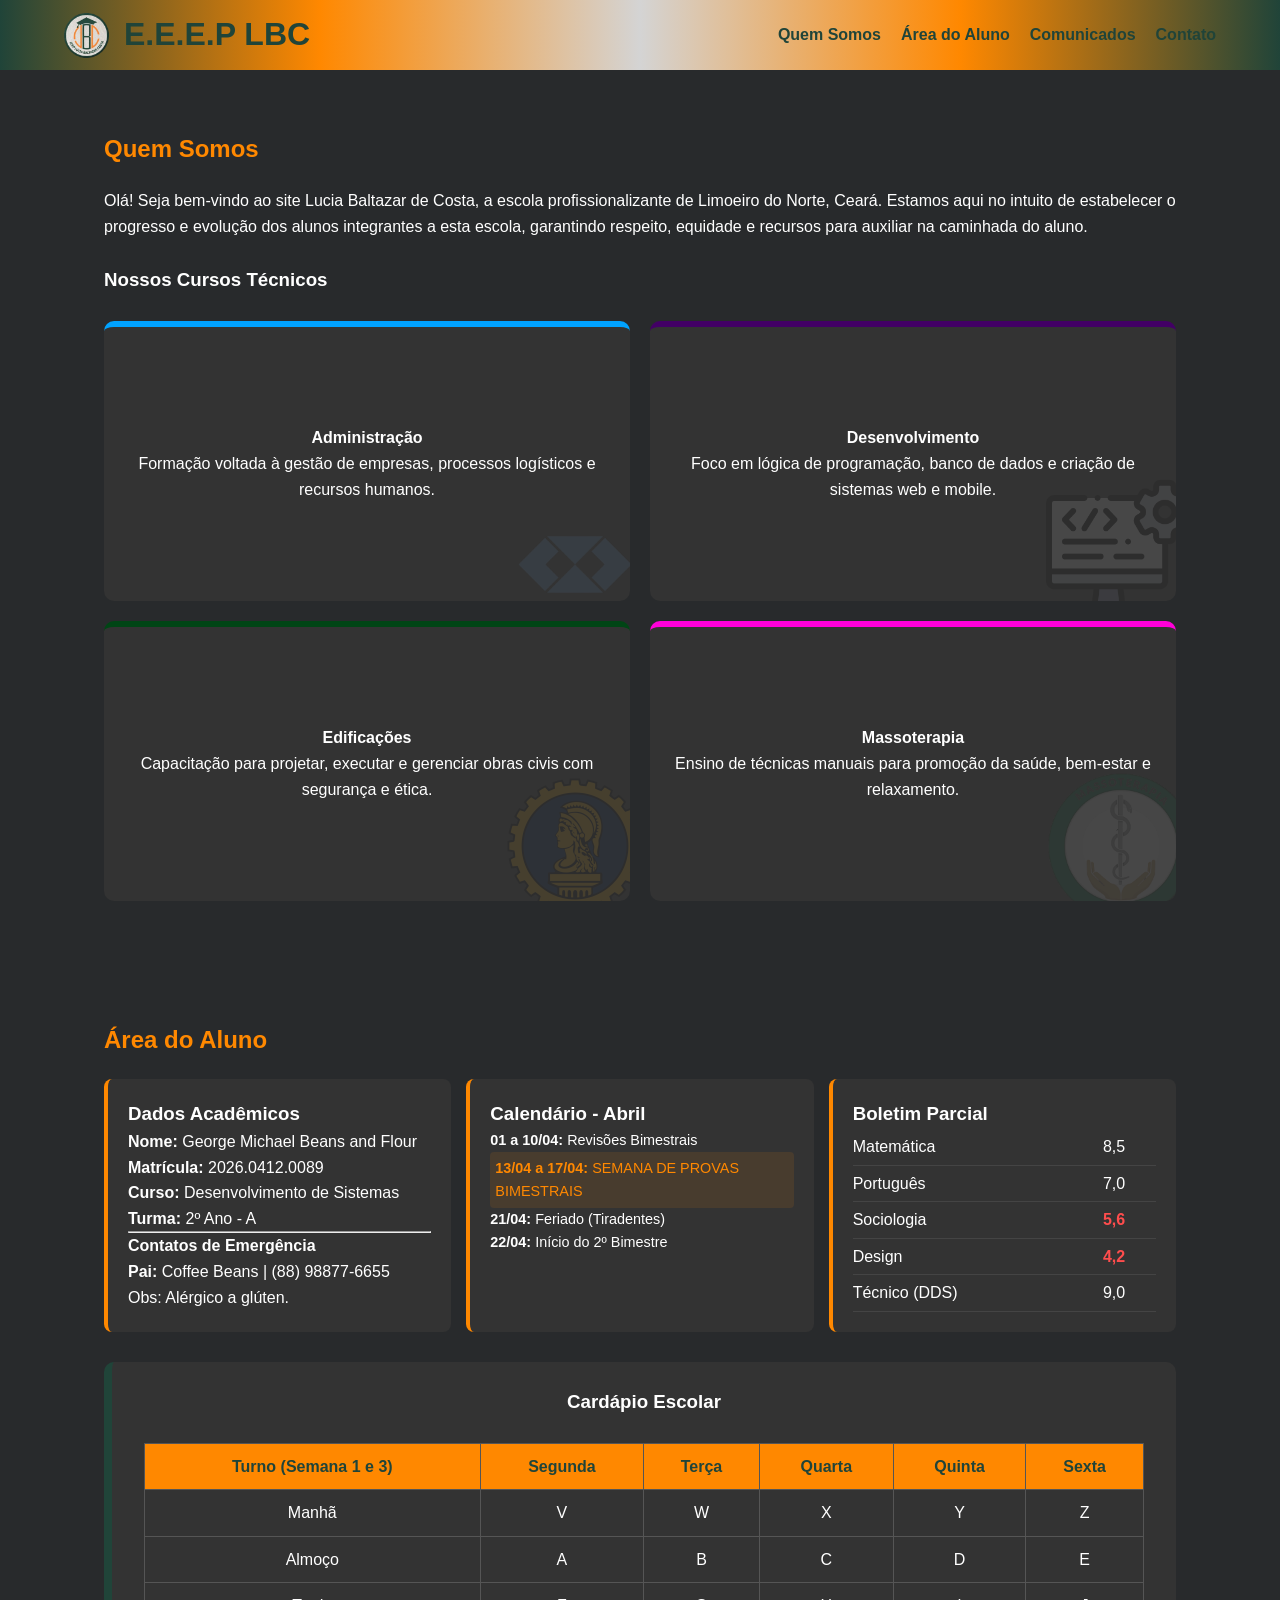
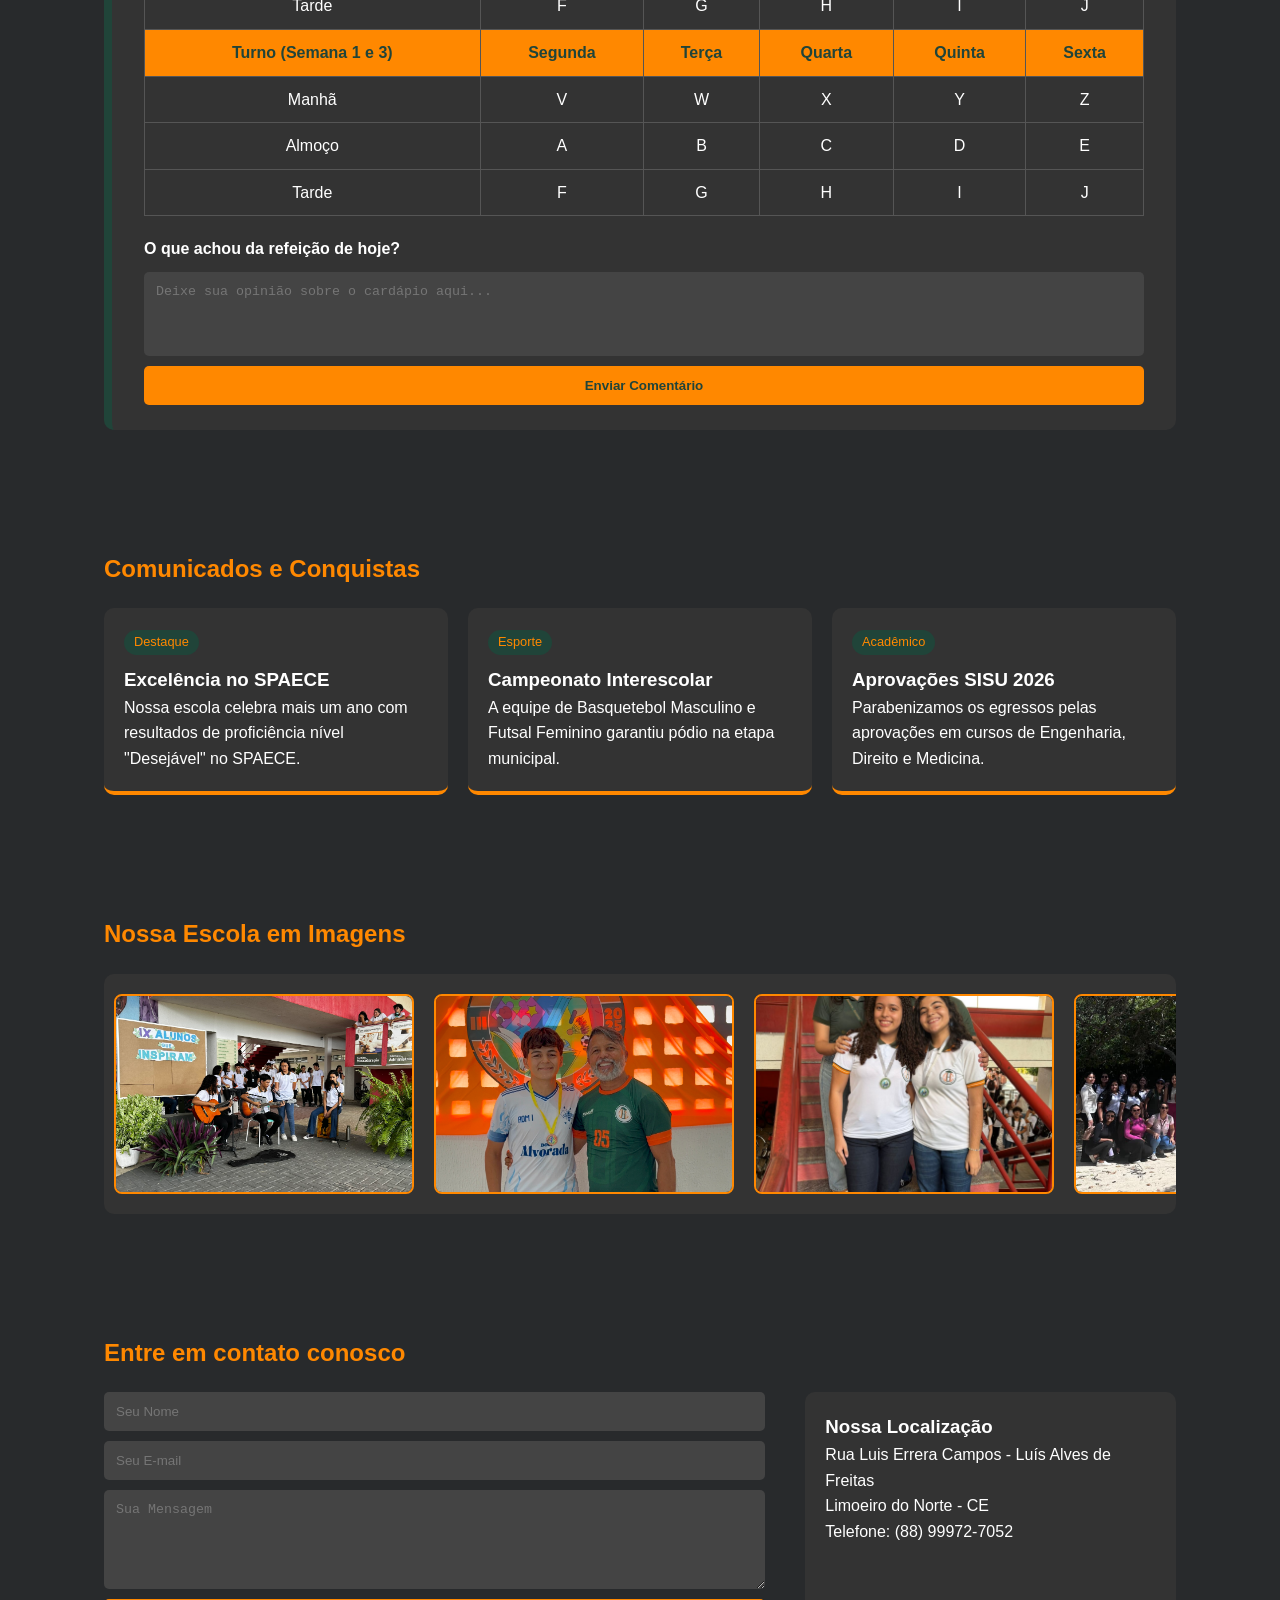
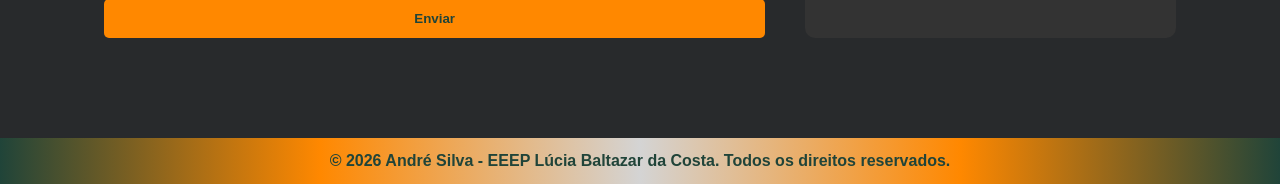
<file: index.html>
<!DOCTYPE html>
<html lang="pt-br">
<head>
    <meta charset="UTF-8">
    <meta name="viewport" content="width=device-width, initial-scale=1.0">
    <title>EEEP Lúcia Baltazar da Costa</title>
    <link rel="stylesheet" href="/style.css">
</head>
<body>

<header>
    <div class="header-content">
        <img src="Imagens/lbc.png" alt="Logo LBC" class="logo-header">
        <h1>E.E.E.P LBC</h1>
    </div>
    <nav>
        <ul>
            <li><a href="#QuemSomos">Quem Somos</a></li>
            <li><a href="#AreadoAluno">Área do Aluno</a></li>
            <li><a href="#Comunicacao">Comunicados</a></li>
            <li><a href="#Contato">Contato</a></li>
        </ul>
    </nav>
</header>

<main>
    <section id="QuemSomos">
        <div class="quem-somos-flex">
            <div class="texto-institucional">
                <h2>Quem Somos</h2>
                <p>Olá! Seja bem-vindo ao site Lucia Baltazar de Costa, a escola profissionalizante de Limoeiro do Norte, Ceará. Estamos aqui no intuito de estabelecer o progresso e evolução dos alunos integrantes a esta escola, garantindo respeito, equidade e recursos para auxiliar na caminhada do aluno.</p>
            </div>
        </div>
        &nbsp;
        <h3 class="titulo-cursos">Nossos Cursos Técnicos</h3>
        &nbsp;
        <div class="container-cards-cursos">
            <article class="card-curso adm">
                <div class="conteudo-card">
                    <h4>Administração</h4>
                    <p>Formação voltada à gestão de empresas, processos logísticos e recursos humanos.</p>
                </div>
                <img src="Imagens/adm.png" alt="ADM" class="img-fundo">
            </article>

            <article class="card-curso dds">
                <div class="conteudo-card">
                    <h4>Desenvolvimento</h4>
                    <p>Foco em lógica de programação, banco de dados e criação de sistemas web e mobile.</p>
                </div>
                <img src="Imagens/dds.png" alt="DDS" class="img-fundo">
            </article>

            <article class="card-curso edf">
                <div class="conteudo-card">
                    <h4>Edificações</h4>
                    <p>Capacitação para projetar, executar e gerenciar obras civis com segurança e ética.</p>
                </div>
                <img src="Imagens/edf.png" alt="EDF" class="img-fundo">
            </article>

            <article class="card-curso masso">
                <div class="conteudo-card">
                    <h4>Massoterapia</h4>
                    <p>Ensino de técnicas manuais para promoção da saúde, bem-estar e relaxamento.</p>
                </div>
                <img src="Imagens/masso.png" alt="MASSO" class="img-fundo">
            </article>
        </div>
    </section>

    <section id="AreadoAluno">
        <h2>Área do Aluno</h2>
        <div class="container-aluno">
            <div class="card-simples">
                <h3>Dados Acadêmicos</h3>
                <div class="info-pessoal">
                    <p><strong>Nome:</strong> George Michael Beans and Flour</p>
                    <p><strong>Matrícula:</strong> 2026.0412.0089</p>
                    <p><strong>Curso:</strong> Desenvolvimento de Sistemas</p>
                    <p><strong>Turma:</strong> 2º Ano - A</p>  
                    <hr>
                    <h4>Contatos de Emergência</h4>
                    <p><strong>Pai:</strong> Coffee Beans | (88) 98877-6655</p>
                    <p>Obs: Alérgico a glúten.</p>
                </div>
            </div>

            <div class="card-simples">
                <h3>Calendário - Abril</h3>
                <ul class="lista-calendario">
                    <li><strong>01 a 10/04:</strong> Revisões Bimestrais</li>
                    <li class="destaque-alerta"><strong>13/04 a 17/04:</strong> SEMANA DE PROVAS BIMESTRAIS</li>
                    <li><strong>21/04:</strong> Feriado (Tiradentes)</li>
                    <li><strong>22/04:</strong> Início do 2º Bimestre</li>
                </ul>
            </div>

            <div class="card-simples">
                <h3>Boletim Parcial</h3>
                <table class="tabela-notas">
                    <tr><td>Matemática</td><td>8,5</td></tr>
                    <tr><td>Português</td><td>7,0</td></tr>
                    <tr class="nota-baixa"><td>Sociologia</td><td>5,6</td></tr>
                    <tr class="nota-baixa"><td>Design</td><td>4,2</td></tr>
                    <tr><td>Técnico (DDS)</td><td>9,0</td></tr>
                </table>
            </div>
        </div>

        <div class="card-cardapio">
            <h3>Cardápio Escolar</h3>
            <table class="tabela-cardapio">
                <thead>
                    <tr>
                        <th>Turno (Semana 1 e 3)</th>
                        <th>Segunda</th>
                        <th>Terça</th>
                        <th>Quarta</th>
                        <th>Quinta</th>
                        <th>Sexta</th>
                    </tr>
                </thead>
                <tbody>
                    <tr><td>Manhã</td><td>V</td><td>W</td><td>X</td><td>Y</td><td>Z</td></tr>
                    <tr><td>Almoço</td><td>A</td><td>B</td><td>C</td><td>D</td><td>E</td></tr>
                    <tr><td>Tarde</td><td>F</td><td>G</td><td>H</td><td>I</td><td>J</td></tr>
                </tbody>
                &nbsp;
                <thead>
                    <tr>
                        <th>Turno (Semana 1 e 3)</th>
                        <th>Segunda</th>
                        <th>Terça</th>
                        <th>Quarta</th>
                        <th>Quinta</th>
                        <th>Sexta</th>
                    </tr>
                </thead>
                <tbody>
                    <tr><td>Manhã</td><td>V</td><td>W</td><td>X</td><td>Y</td><td>Z</td></tr>
                    <tr><td>Almoço</td><td>A</td><td>B</td><td>C</td><td>D</td><td>E</td></tr>
                    <tr><td>Tarde</td><td>F</td><td>G</td><td>H</td><td>I</td><td>J</td></tr>
                </tbody>
            </table>
            
            <div class="opiniao-cardapio">
                <h4>O que achou da refeição de hoje?</h4>
                <textarea placeholder="Deixe sua opinião sobre o cardápio aqui..." rows="4" required></textarea>
                <button type="submit">Enviar Comentário</button>
            </div>
        </div>
    </section>

    <section id="Comunicacao">
        <h2>Comunicados e Conquistas</h2>
        <div class="container-comunicados">
            <article class="card-comunicado">
                <div class="badge">Destaque</div>
                <h3>Excelência no SPAECE</h3>
                <p>Nossa escola celebra mais um ano com resultados de proficiência nível "Desejável" no SPAECE.</p>
            </article>

            <article class="card-comunicado">
                <div class="badge">Esporte</div>
                <h3>Campeonato Interescolar</h3>
                <p>A equipe de Basquetebol Masculino e Futsal Feminino garantiu pódio na etapa municipal.</p>
            </article>

            <article class="card-comunicado">
                <div class="badge">Acadêmico</div>
                <h3>Aprovações SISU 2026</h3>
                <p>Parabenizamos os egressos pelas aprovações em cursos de Engenharia, Direito e Medicina.</p>
            </article>
        </div>
    </section>

    <section class="secao-galeria">
        <h2>Nossa Escola em Imagens</h2>
        <div class="roleta-container">
            <div class="roleta-track">
                <img src="Imagens/IMG_8312.JPEG" alt="1">
                <img src="Imagens/IMG_9101.JPG" alt="2"> 
                <img src="Imagens/1bb8f65f-01ad-4420-b1b5-847af438e11e.JPG" alt="3">
                <img src="Imagens/Cópia de WhatsApp Image 2025-07-28 at 19.28.32.jpeg" alt="4"> 
                <img src="Imagens/IMG_9123.JPG" alt="5"> 
                <img src="Imagens/IMG_8270.JPG" alt="6">
                <img src="Imagens/IMG_8338.JPEG" alt="7"> 
                <img src="Imagens/WhatsApp Image 2025-08-25 at 12.07.54 (2).jpeg" alt="8"> 
                <img src="Imagens/AFRH9279.JPG" alt="9">
                <img src="Imagens/48132fbb-474c-44c0-a89d-6637cb4739ea.jpg" alt="10"> 
                <img src="Imagens/b09cae9b-2e4d-4472-a900-fc132207ee2b.JPG" alt="11"> 
                <img src="Imagens/0d75fcd5-5261-4401-a9ed-5f6cac59226a.JPG" alt="12">
                <img src="Imagens/022e22a6-b1a5-47f1-8a8f-a260855cfb4d.JPG" alt="13"> 
                <img src="Imagens/248a294f-a1e0-435b-9b18-633a5b30b3f7.jpg" alt="14"> 
                <img src="Imagens/IMG_7308.JPEG" alt="15">
                <img src="Imagens/IMG_8312.JPEG" alt="1"> 
                <img src="Imagens/IMG_9101.JPG" alt="2"> 
                <img src="Imagens/1bb8f65f-01ad-4420-b1b5-847af438e11e.JPG" alt="3">
                <img src="Imagens/Cópia de WhatsApp Image 2025-07-28 at 19.28.32.jpeg" alt="4"> 
                <img src="Imagens/IMG_9123.JPG" alt="5"> 
                <img src="Imagens/IMG_8270.JPG" alt="6">
                <img src="Imagens/IMG_8338.JPEG" alt="7"> 
                <img src="Imagens/WhatsApp Image 2025-08-25 at 12.07.54 (2).jpeg" alt="8"> 
                <img src="Imagens/AFRH9279.JPG" alt="9">
                <img src="Imagens/48132fbb-474c-44c0-a89d-6637cb4739ea.jpg" alt="10"> 
                <img src="Imagens/b09cae9b-2e4d-4472-a900-fc132207ee2b.JPG" alt="11"> 
                <img src="Imagens/0d75fcd5-5261-4401-a9ed-5f6cac59226a.JPG" alt="12">
                <img src="Imagens/022e22a6-b1a5-47f1-8a8f-a260855cfb4d.JPG" alt="13"> 
                <img src="Imagens/248a294f-a1e0-435b-9b18-633a5b30b3f7.jpg" alt="14"> 
                <img src="Imagens/IMG_7308.JPEG" alt="15">

            </div>
        </div>
    </section>

    <section id="Contato">
        <h2>Entre em contato conosco</h2>
        <div class="contato-flex">
            <form>
                <input type="text" placeholder="Seu Nome" required>
                <input type="email" placeholder="Seu E-mail" required>
                <textarea placeholder="Sua Mensagem" rows="5" required></textarea>
                <button type="submit">Enviar</button>
            </form>

            <aside class="localizacao-texto">
                <h3>Nossa Localização</h3>
                <p>Rua Luis Errera Campos - Luís Alves de Freitas</p>
                <p>Limoeiro do Norte - CE</p>
                <p>Telefone: (88) 99972-7052</p>
            </aside>
        </div>
    </section>
</main>

<footer>
    <p>&copy; 2026 André Silva - EEEP Lúcia Baltazar da Costa. Todos os direitos reservados.</p>
</footer>

</body>
</html>
</file>
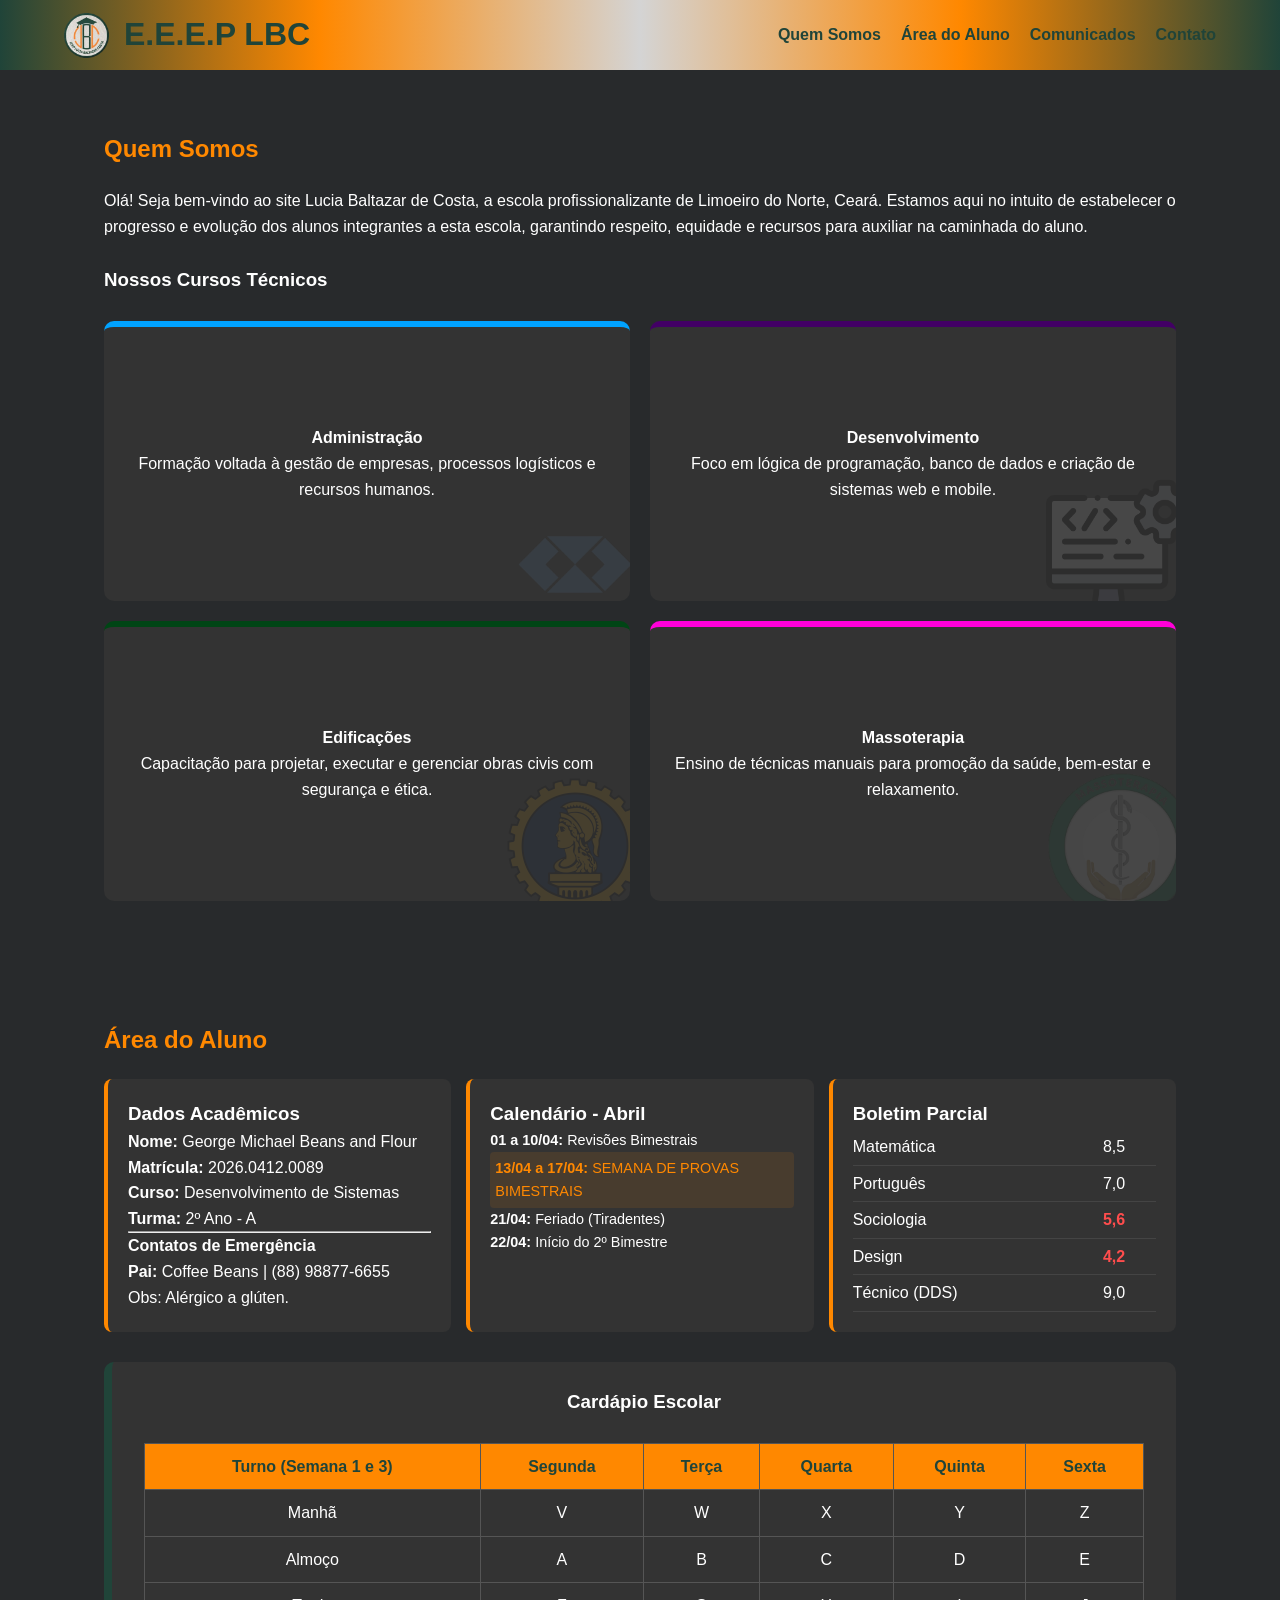
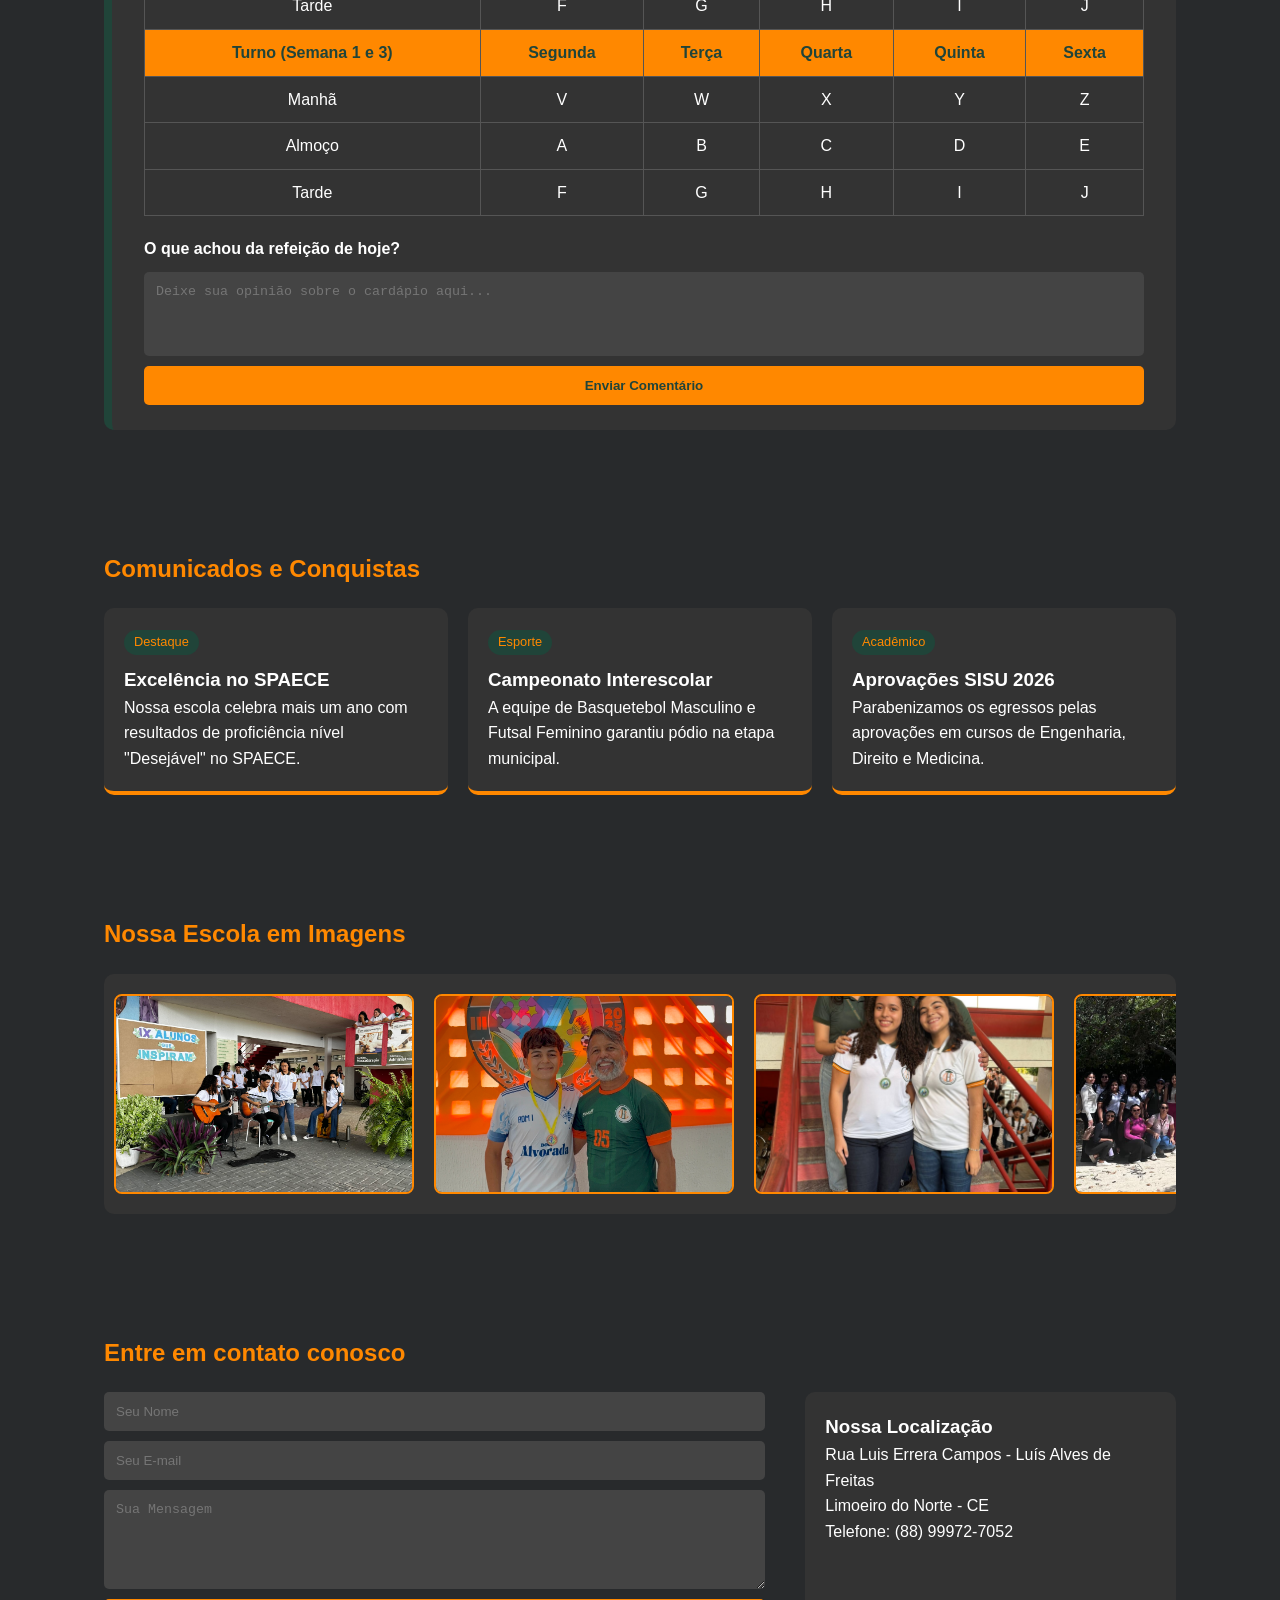
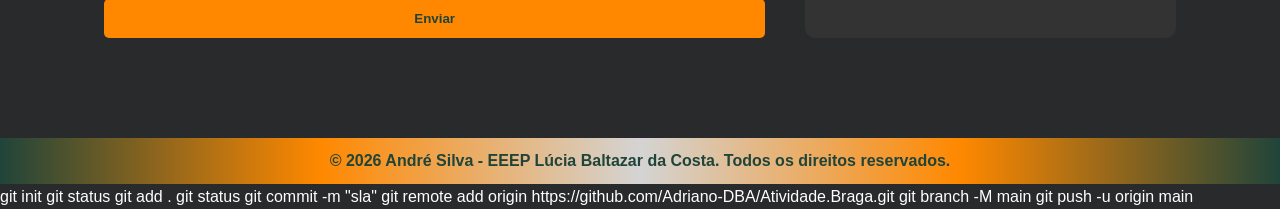
<file: site-esc.html>
<!DOCTYPE html>
<html lang="pt-br">
<head>
    <meta charset="UTF-8">
    <meta name="viewport" content="width=device-width, initial-scale=1.0">
    <title>EEEP Lúcia Baltazar da Costa</title>
    <link rel="stylesheet" href="prototipo semipronto/stile(protótipo nº 10).css">
</head>
<body>

<header>
    <div class="header-content">
        <img src="Imagens/lbc.png" alt="Logo LBC" class="logo-header">
        <h1>E.E.E.P LBC</h1>
    </div>
    <nav>
        <ul>
            <li><a href="#QuemSomos">Quem Somos</a></li>
            <li><a href="#AreadoAluno">Área do Aluno</a></li>
            <li><a href="#Comunicacao">Comunicados</a></li>
            <li><a href="#Contato">Contato</a></li>
        </ul>
    </nav>
</header>

<main>
    <section id="QuemSomos">
        <div class="quem-somos-flex">
            <div class="texto-institucional">
                <h2>Quem Somos</h2>
                <p>Olá! Seja bem-vindo ao site Lucia Baltazar de Costa, a escola profissionalizante de Limoeiro do Norte, Ceará. Estamos aqui no intuito de estabelecer o progresso e evolução dos alunos integrantes a esta escola, garantindo respeito, equidade e recursos para auxiliar na caminhada do aluno.</p>
            </div>
        </div>
        &nbsp;
        <h3 class="titulo-cursos">Nossos Cursos Técnicos</h3>
        &nbsp;
        <div class="container-cards-cursos">
            <article class="card-curso adm">
                <div class="conteudo-card">
                    <h4>Administração</h4>
                    <p>Formação voltada à gestão de empresas, processos logísticos e recursos humanos.</p>
                </div>
                <img src="Imagens/adm.png" alt="ADM" class="img-fundo">
            </article>

            <article class="card-curso dds">
                <div class="conteudo-card">
                    <h4>Desenvolvimento</h4>
                    <p>Foco em lógica de programação, banco de dados e criação de sistemas web e mobile.</p>
                </div>
                <img src="Imagens/dds.png" alt="DDS" class="img-fundo">
            </article>

            <article class="card-curso edf">
                <div class="conteudo-card">
                    <h4>Edificações</h4>
                    <p>Capacitação para projetar, executar e gerenciar obras civis com segurança e ética.</p>
                </div>
                <img src="Imagens/edf.png" alt="EDF" class="img-fundo">
            </article>

            <article class="card-curso masso">
                <div class="conteudo-card">
                    <h4>Massoterapia</h4>
                    <p>Ensino de técnicas manuais para promoção da saúde, bem-estar e relaxamento.</p>
                </div>
                <img src="Imagens/masso.png" alt="MASSO" class="img-fundo">
            </article>
        </div>
    </section>

    <section id="AreadoAluno">
        <h2>Área do Aluno</h2>
        <div class="container-aluno">
            <div class="card-simples">
                <h3>Dados Acadêmicos</h3>
                <div class="info-pessoal">
                    <p><strong>Nome:</strong> George Michael Beans and Flour</p>
                    <p><strong>Matrícula:</strong> 2026.0412.0089</p>
                    <p><strong>Curso:</strong> Desenvolvimento de Sistemas</p>
                    <p><strong>Turma:</strong> 2º Ano - A</p>  
                    <hr>
                    <h4>Contatos de Emergência</h4>
                    <p><strong>Pai:</strong> Coffee Beans | (88) 98877-6655</p>
                    <p>Obs: Alérgico a glúten.</p>
                </div>
            </div>

            <div class="card-simples">
                <h3>Calendário - Abril</h3>
                <ul class="lista-calendario">
                    <li><strong>01 a 10/04:</strong> Revisões Bimestrais</li>
                    <li class="destaque-alerta"><strong>13/04 a 17/04:</strong> SEMANA DE PROVAS BIMESTRAIS</li>
                    <li><strong>21/04:</strong> Feriado (Tiradentes)</li>
                    <li><strong>22/04:</strong> Início do 2º Bimestre</li>
                </ul>
            </div>

            <div class="card-simples">
                <h3>Boletim Parcial</h3>
                <table class="tabela-notas">
                    <tr><td>Matemática</td><td>8,5</td></tr>
                    <tr><td>Português</td><td>7,0</td></tr>
                    <tr class="nota-baixa"><td>Sociologia</td><td>5,6</td></tr>
                    <tr class="nota-baixa"><td>Design</td><td>4,2</td></tr>
                    <tr><td>Técnico (DDS)</td><td>9,0</td></tr>
                </table>
            </div>
        </div>

        <div class="card-cardapio">
            <h3>Cardápio Escolar</h3>
            <table class="tabela-cardapio">
                <thead>
                    <tr>
                        <th>Turno (Semana 1 e 3)</th>
                        <th>Segunda</th>
                        <th>Terça</th>
                        <th>Quarta</th>
                        <th>Quinta</th>
                        <th>Sexta</th>
                    </tr>
                </thead>
                <tbody>
                    <tr><td>Manhã</td><td>V</td><td>W</td><td>X</td><td>Y</td><td>Z</td></tr>
                    <tr><td>Almoço</td><td>A</td><td>B</td><td>C</td><td>D</td><td>E</td></tr>
                    <tr><td>Tarde</td><td>F</td><td>G</td><td>H</td><td>I</td><td>J</td></tr>
                </tbody>
                &nbsp;
                <thead>
                    <tr>
                        <th>Turno (Semana 1 e 3)</th>
                        <th>Segunda</th>
                        <th>Terça</th>
                        <th>Quarta</th>
                        <th>Quinta</th>
                        <th>Sexta</th>
                    </tr>
                </thead>
                <tbody>
                    <tr><td>Manhã</td><td>V</td><td>W</td><td>X</td><td>Y</td><td>Z</td></tr>
                    <tr><td>Almoço</td><td>A</td><td>B</td><td>C</td><td>D</td><td>E</td></tr>
                    <tr><td>Tarde</td><td>F</td><td>G</td><td>H</td><td>I</td><td>J</td></tr>
                </tbody>
            </table>
            
            <div class="opiniao-cardapio">
                <h4>O que achou da refeição de hoje?</h4>
                <textarea placeholder="Deixe sua opinião sobre o cardápio aqui..." rows="4" required></textarea>
                <button type="submit">Enviar Comentário</button>
            </div>
        </div>
    </section>

    <section id="Comunicacao">
        <h2>Comunicados e Conquistas</h2>
        <div class="container-comunicados">
            <article class="card-comunicado">
                <div class="badge">Destaque</div>
                <h3>Excelência no SPAECE</h3>
                <p>Nossa escola celebra mais um ano com resultados de proficiência nível "Desejável" no SPAECE.</p>
            </article>

            <article class="card-comunicado">
                <div class="badge">Esporte</div>
                <h3>Campeonato Interescolar</h3>
                <p>A equipe de Basquetebol Masculino e Futsal Feminino garantiu pódio na etapa municipal.</p>
            </article>

            <article class="card-comunicado">
                <div class="badge">Acadêmico</div>
                <h3>Aprovações SISU 2026</h3>
                <p>Parabenizamos os egressos pelas aprovações em cursos de Engenharia, Direito e Medicina.</p>
            </article>
        </div>
    </section>

    <section class="secao-galeria">
        <h2>Nossa Escola em Imagens</h2>
        <div class="roleta-container">
            <div class="roleta-track">
                <img src="Imagens/IMG_8312.JPEG" alt="1">
                <img src="Imagens/IMG_9101.JPG" alt="2"> 
                <img src="Imagens/1bb8f65f-01ad-4420-b1b5-847af438e11e.JPG" alt="3">
                <img src="Imagens/Cópia de WhatsApp Image 2025-07-28 at 19.28.32.jpeg" alt="4"> 
                <img src="Imagens/IMG_9123.JPG" alt="5"> 
                <img src="Imagens/IMG_8270.JPG" alt="6">
                <img src="Imagens/IMG_8338.JPEG" alt="7"> 
                <img src="Imagens/WhatsApp Image 2025-08-25 at 12.07.54 (2).jpeg" alt="8"> 
                <img src="Imagens/AFRH9279.JPG" alt="9">
                <img src="Imagens/48132fbb-474c-44c0-a89d-6637cb4739ea.jpg" alt="10"> 
                <img src="Imagens/b09cae9b-2e4d-4472-a900-fc132207ee2b.JPG" alt="11"> 
                <img src="Imagens/0d75fcd5-5261-4401-a9ed-5f6cac59226a.JPG" alt="12">
                <img src="Imagens/022e22a6-b1a5-47f1-8a8f-a260855cfb4d.JPG" alt="13"> 
                <img src="Imagens/248a294f-a1e0-435b-9b18-633a5b30b3f7.jpg" alt="14"> 
                <img src="Imagens/IMG_7308.JPEG" alt="15">
                <img src="Imagens/IMG_8312.JPEG" alt="1"> 
                <img src="Imagens/IMG_9101.JPG" alt="2"> 
                <img src="Imagens/1bb8f65f-01ad-4420-b1b5-847af438e11e.JPG" alt="3">
                <img src="Imagens/Cópia de WhatsApp Image 2025-07-28 at 19.28.32.jpeg" alt="4"> 
                <img src="Imagens/IMG_9123.JPG" alt="5"> 
                <img src="Imagens/IMG_8270.JPG" alt="6">
                <img src="Imagens/IMG_8338.JPEG" alt="7"> 
                <img src="Imagens/WhatsApp Image 2025-08-25 at 12.07.54 (2).jpeg" alt="8"> 
                <img src="Imagens/AFRH9279.JPG" alt="9">
                <img src="Imagens/48132fbb-474c-44c0-a89d-6637cb4739ea.jpg" alt="10"> 
                <img src="Imagens/b09cae9b-2e4d-4472-a900-fc132207ee2b.JPG" alt="11"> 
                <img src="Imagens/0d75fcd5-5261-4401-a9ed-5f6cac59226a.JPG" alt="12">
                <img src="Imagens/022e22a6-b1a5-47f1-8a8f-a260855cfb4d.JPG" alt="13"> 
                <img src="Imagens/248a294f-a1e0-435b-9b18-633a5b30b3f7.jpg" alt="14"> 
                <img src="Imagens/IMG_7308.JPEG" alt="15">

            </div>
        </div>
    </section>

    <section id="Contato">
        <h2>Entre em contato conosco</h2>
        <div class="contato-flex">
            <form>
                <input type="text" placeholder="Seu Nome" required>
                <input type="email" placeholder="Seu E-mail" required>
                <textarea placeholder="Sua Mensagem" rows="5" required></textarea>
                <button type="submit">Enviar</button>
            </form>

            <aside class="localizacao-texto">
                <h3>Nossa Localização</h3>
                <p>Rua Luis Errera Campos - Luís Alves de Freitas</p>
                <p>Limoeiro do Norte - CE</p>
                <p>Telefone: (88) 99972-7052</p>
            </aside>
        </div>
    </section>
</main>

<footer>
    <p>&copy; 2026 André Silva - EEEP Lúcia Baltazar da Costa. Todos os direitos reservados.</p>
</footer>

</body>
</html>


git init
git status
git add  .
git status
git commit -m "sla"
git remote add origin https://github.com/Adriano-DBA/Atividade.Braga.git
git branch -M main
git push -u origin main
</file>
<file: style.css>
* {
    margin: 0;
    padding: 0;
    box-sizing: border-box;
}

body {
    font-family:'Franklin Gothic Medium', 'Arial Narrow', Arial, sans-serif;
    background-color: #282a2c;
    color: #ffffff;
    line-height: 1.6;
}

header, footer {
    background: linear-gradient(to left, #204439, #ff8800, #d4d4d4, #ff8800, #204439);
    color: #204439;
    padding: 10px 5%;
}

header {
    display: flex;
    justify-content: space-between;
    align-items: center;
    position: sticky;
    top: 0;
    z-index: 1000;
    height: 70px;
}

.header-content {
    display: flex;
    align-items: center;
    gap: 15px;
}

.logo-header {
    height: 45px;
    transition: 0.3s;
}

nav ul {
    display: flex;
    list-style: none;
    gap: 20px;
}

nav ul li a {
    text-decoration: none;
    color: #204439;
    font-weight: bold;
    transition: 0.3s;
}

nav ul li a:hover {
    color: #ffffff;
}

section {
    padding: 60px 5%;
    max-width: 1200px;
    margin: 0 auto;
}

h2 {
    color: #ff8800;
    margin-bottom: 20px;
}

.container-cards-cursos {
    display: grid;
    grid-template-columns: repeat(auto-fit, minmax(350px, 2fr));
    gap: 20px;
}

.card-curso {
    background-color: #333;
    height: 280px;
    border-radius: 10px;
    position: relative;
    overflow: hidden;
    padding: 20px;
    display: flex;
    align-items: center;
    justify-content: center;
    text-align: center;
    transition: transform 0.3s ease, background 0.3s ease;
}

.conteudo-card {
    position: relative;
    z-index: 3;
}

.img-fundo {
    position: absolute;
    bottom: -20px;
    right: -20px;
    width: 150px;
    opacity: 0.1;
    transition: 0.4s ease;
    z-index: 1;
}
 
.card-curso:hover { 
    transform: translateY(-10px);
    background: linear-gradient(to bottom , #204439, #ff8800);
}

.card-curso:hover .img-fundo { 
    opacity: 0.5; 
    transform: scale(1.2); 
    z-index: 2; 
    right: 5px;
    bottom: 5px;
}

.card-curso:hover .conteudo-card h4, 
.card-curso:hover .conteudo-card p { 
    color: #ffffff; 
    text-shadow: 1px 1px 4px rgba(0,0,0,0.5);
}

.adm { border-top: 6px solid #00a2ff; }
.dds { border-top: 6px solid #420065; }
.edf { border-top: 6px solid #004515; }
.masso { border-top: 6px solid #ff00d9; }

.container-aluno {
    display: flex;
    flex-wrap: wrap;
    gap: 15px;
    margin-bottom: 30px;
}

.card-simples {
    background: #333;
    padding: 20px;
    border-radius: 8px;
    border-left: 4px solid #ff8800;
    flex: 1;
    min-width: 300px;
}

.tabela-notas { 
    width: 100%; 
    border-collapse: collapse; 
}

.tabela-notas td { 
    padding: 5px 0; 
    border-bottom: 1px solid #444; 
}

.nota-baixa td:last-child { 
    color: #ff4d4d; 
    font-weight: bold; 
}

.lista-calendario { 
    list-style: none; 
    font-size: 0.9rem; 
}

.destaque-alerta { 
    color: #ff8800; 
    background: rgba(255, 136, 0, 0.1); 
    padding: 5px; 
    border-radius: 4px; 
}

.card-cardapio {
    background: #333;
    padding: 25px;
    border-radius: 10px;
    border-left: 8px solid #204439;
    display: flex;
    flex-direction: column;
    align-items: center;
}

.tabela-cardapio { 
    width: 100%; 
    max-width: 1000px; 
    border-collapse: collapse; 
    margin-bottom: 20px; 
}

.tabela-cardapio th, .tabela-cardapio td { 
    border: 1px solid #555; 
    padding: 10px; 
    text-align: center; 
}

.tabela-cardapio th { 
    background-color: #ff8800; 
    color: #204439; 
}

.opiniao-cardapio { 
    width: 100%; 
    max-width: 1000px; 
    display: flex; 
    flex-direction: column; 
    gap: 10px; 
}

.opiniao-cardapio textarea { 
    width: 100%; 
    padding: 12px; 
    border-radius: 5px; 
    background: #444; 
    color: white; 
    border: none; 
    resize: none; }

.container-comunicados { 
    display: grid; 
    grid-template-columns: repeat(auto-fit, minmax(280px, 1fr)); 
    gap: 20px; 
}

.card-comunicado { 
    background: #333; 
    padding: 20px; 
    border-radius: 10px; 
    border-bottom: 4px solid #ff8800; 
}

.badge { background: #204439; 
    color: #ff8800; 
    display: inline-block; 
    padding: 2px 10px; 
    border-radius: 15px; 
    font-size: 0.8rem; 
    margin-bottom: 10px; }

.roleta-container {
    width: 100%;
    overflow: hidden;
    background: #333;
    padding: 20px 0;
    border-radius: 10px;
    margin-top: 20px;
}

.roleta-track {
    display: flex;
    width: calc(320px * 30);
    animation: rolarFotos 35s linear infinite;
}

.roleta-track img {
    width: 300px;
    height: 200px;
    object-fit: cover;
    margin: 0 10px;
    border-radius: 8px;
    border: 2px solid #ff8800;
}

.roleta-track:hover {
    animation-play-state: paused;
}

@keyframes rolarFotos {
    0% { transform: translateX(0); }
    100% { 
        transform: translateX(calc(-320px * 15)); 
    }
}

.contato-flex { 
    display: flex; 
    gap: 40px; 
    flex-wrap: wrap; 
}

form { 
    flex: 2; 
    display: flex; 
    flex-direction: column; 
    gap: 10px; 
    min-width: 300px; 
}

.localizacao-texto { 
    flex: 1; 
    background: #333; 
    padding: 20px; 
    border-radius: 10px; 
    min-width: 250px; 
}

input, textarea { 
    padding: 12px; 
    border-radius: 5px; 
    border: none; 
    background: #444; 
    color: white; 
}

button { 
    padding: 12px; 
    background: #ff8800; 
    color: #204439; 
    border: none; 
    font-weight: bold; 
    cursor: pointer; 
    border-radius: 5px; 
    transition: 0.3s; 
}

button:hover {
    background: #204439;
    color: white;
    transform: scale(1.02);
}

footer {
    text-align: center;
    margin-top: 40px;
    font-weight: bold;
}
</file>
<file: prototipo semipronto/stile(protótipo nº 10).css>
* {
    margin: 0;
    padding: 0;
    box-sizing: border-box;
}

body {
    font-family:'Franklin Gothic Medium', 'Arial Narrow', Arial, sans-serif;
    background-color: #282a2c;
    color: #ffffff;
    line-height: 1.6;
}

header, footer {
    background: linear-gradient(to left, #204439, #ff8800, #d4d4d4, #ff8800, #204439);
    color: #204439;
    padding: 10px 5%;
}

header {
    display: flex;
    justify-content: space-between;
    align-items: center;
    position: sticky;
    top: 0;
    z-index: 1000;
    height: 70px;
}

.header-content {
    display: flex;
    align-items: center;
    gap: 15px;
}

.logo-header {
    height: 45px;
    transition: 0.3s;
}

nav ul {
    display: flex;
    list-style: none;
    gap: 20px;
}

nav ul li a {
    text-decoration: none;
    color: #204439;
    font-weight: bold;
    transition: 0.3s;
}

nav ul li a:hover {
    color: #ffffff;
}

section {
    padding: 60px 5%;
    max-width: 1200px;
    margin: 0 auto;
}

h2 {
    color: #ff8800;
    margin-bottom: 20px;
}

.container-cards-cursos {
    display: grid;
    grid-template-columns: repeat(auto-fit, minmax(350px, 2fr));
    gap: 20px;
}

.card-curso {
    background-color: #333;
    height: 280px;
    border-radius: 10px;
    position: relative;
    overflow: hidden;
    padding: 20px;
    display: flex;
    align-items: center;
    justify-content: center;
    text-align: center;
    transition: transform 0.3s ease, background 0.3s ease;
}

.conteudo-card {
    position: relative;
    z-index: 3;
}

.img-fundo {
    position: absolute;
    bottom: -20px;
    right: -20px;
    width: 150px;
    opacity: 0.1;
    transition: 0.4s ease;
    z-index: 1;
}
 
.card-curso:hover { 
    transform: translateY(-10px);
    background: linear-gradient(to bottom , #204439, #ff8800);
}

.card-curso:hover .img-fundo { 
    opacity: 0.5; 
    transform: scale(1.2); 
    z-index: 2; 
    right: 5px;
    bottom: 5px;
}

.card-curso:hover .conteudo-card h4, 
.card-curso:hover .conteudo-card p { 
    color: #ffffff; 
    text-shadow: 1px 1px 4px rgba(0,0,0,0.5);
}

.adm { border-top: 6px solid #00a2ff; }
.dds { border-top: 6px solid #420065; }
.edf { border-top: 6px solid #004515; }
.masso { border-top: 6px solid #ff00d9; }

.container-aluno {
    display: flex;
    flex-wrap: wrap;
    gap: 15px;
    margin-bottom: 30px;
}

.card-simples {
    background: #333;
    padding: 20px;
    border-radius: 8px;
    border-left: 4px solid #ff8800;
    flex: 1;
    min-width: 300px;
}

.tabela-notas { 
    width: 100%; 
    border-collapse: collapse; 
}

.tabela-notas td { 
    padding: 5px 0; 
    border-bottom: 1px solid #444; 
}

.nota-baixa td:last-child { 
    color: #ff4d4d; 
    font-weight: bold; 
}

.lista-calendario { 
    list-style: none; 
    font-size: 0.9rem; 
}

.destaque-alerta { 
    color: #ff8800; 
    background: rgba(255, 136, 0, 0.1); 
    padding: 5px; 
    border-radius: 4px; 
}

.card-cardapio {
    background: #333;
    padding: 25px;
    border-radius: 10px;
    border-left: 8px solid #204439;
    display: flex;
    flex-direction: column;
    align-items: center;
}

.tabela-cardapio { 
    width: 100%; 
    max-width: 1000px; 
    border-collapse: collapse; 
    margin-bottom: 20px; 
}

.tabela-cardapio th, .tabela-cardapio td { 
    border: 1px solid #555; 
    padding: 10px; 
    text-align: center; 
}

.tabela-cardapio th { 
    background-color: #ff8800; 
    color: #204439; 
}

.opiniao-cardapio { 
    width: 100%; 
    max-width: 1000px; 
    display: flex; 
    flex-direction: column; 
    gap: 10px; 
}

.opiniao-cardapio textarea { 
    width: 100%; 
    padding: 12px; 
    border-radius: 5px; 
    background: #444; 
    color: white; 
    border: none; 
    resize: none; }

.container-comunicados { 
    display: grid; 
    grid-template-columns: repeat(auto-fit, minmax(280px, 1fr)); 
    gap: 20px; 
}

.card-comunicado { 
    background: #333; 
    padding: 20px; 
    border-radius: 10px; 
    border-bottom: 4px solid #ff8800; 
}

.badge { background: #204439; 
    color: #ff8800; 
    display: inline-block; 
    padding: 2px 10px; 
    border-radius: 15px; 
    font-size: 0.8rem; 
    margin-bottom: 10px; }

.roleta-container {
    width: 100%;
    overflow: hidden;
    background: #333;
    padding: 20px 0;
    border-radius: 10px;
    margin-top: 20px;
}

.roleta-track {
    display: flex;
    width: calc(320px * 30);
    animation: rolarFotos 35s linear infinite;
}

.roleta-track img {
    width: 300px;
    height: 200px;
    object-fit: cover;
    margin: 0 10px;
    border-radius: 8px;
    border: 2px solid #ff8800;
}

.roleta-track:hover {
    animation-play-state: paused;
}

@keyframes rolarFotos {
    0% { transform: translateX(0); }
    100% { 
        transform: translateX(calc(-320px * 15)); 
    }
}

.contato-flex { 
    display: flex; 
    gap: 40px; 
    flex-wrap: wrap; 
}

form { 
    flex: 2; 
    display: flex; 
    flex-direction: column; 
    gap: 10px; 
    min-width: 300px; 
}

.localizacao-texto { 
    flex: 1; 
    background: #333; 
    padding: 20px; 
    border-radius: 10px; 
    min-width: 250px; 
}

input, textarea { 
    padding: 12px; 
    border-radius: 5px; 
    border: none; 
    background: #444; 
    color: white; 
}

button { 
    padding: 12px; 
    background: #ff8800; 
    color: #204439; 
    border: none; 
    font-weight: bold; 
    cursor: pointer; 
    border-radius: 5px; 
    transition: 0.3s; 
}

button:hover { 
    background: #204439; 
    color: white; 
    transform: scale(1.02); 
}

footer { text-align: center; margin-top: 40px; font-weight: bold; }
</file>
